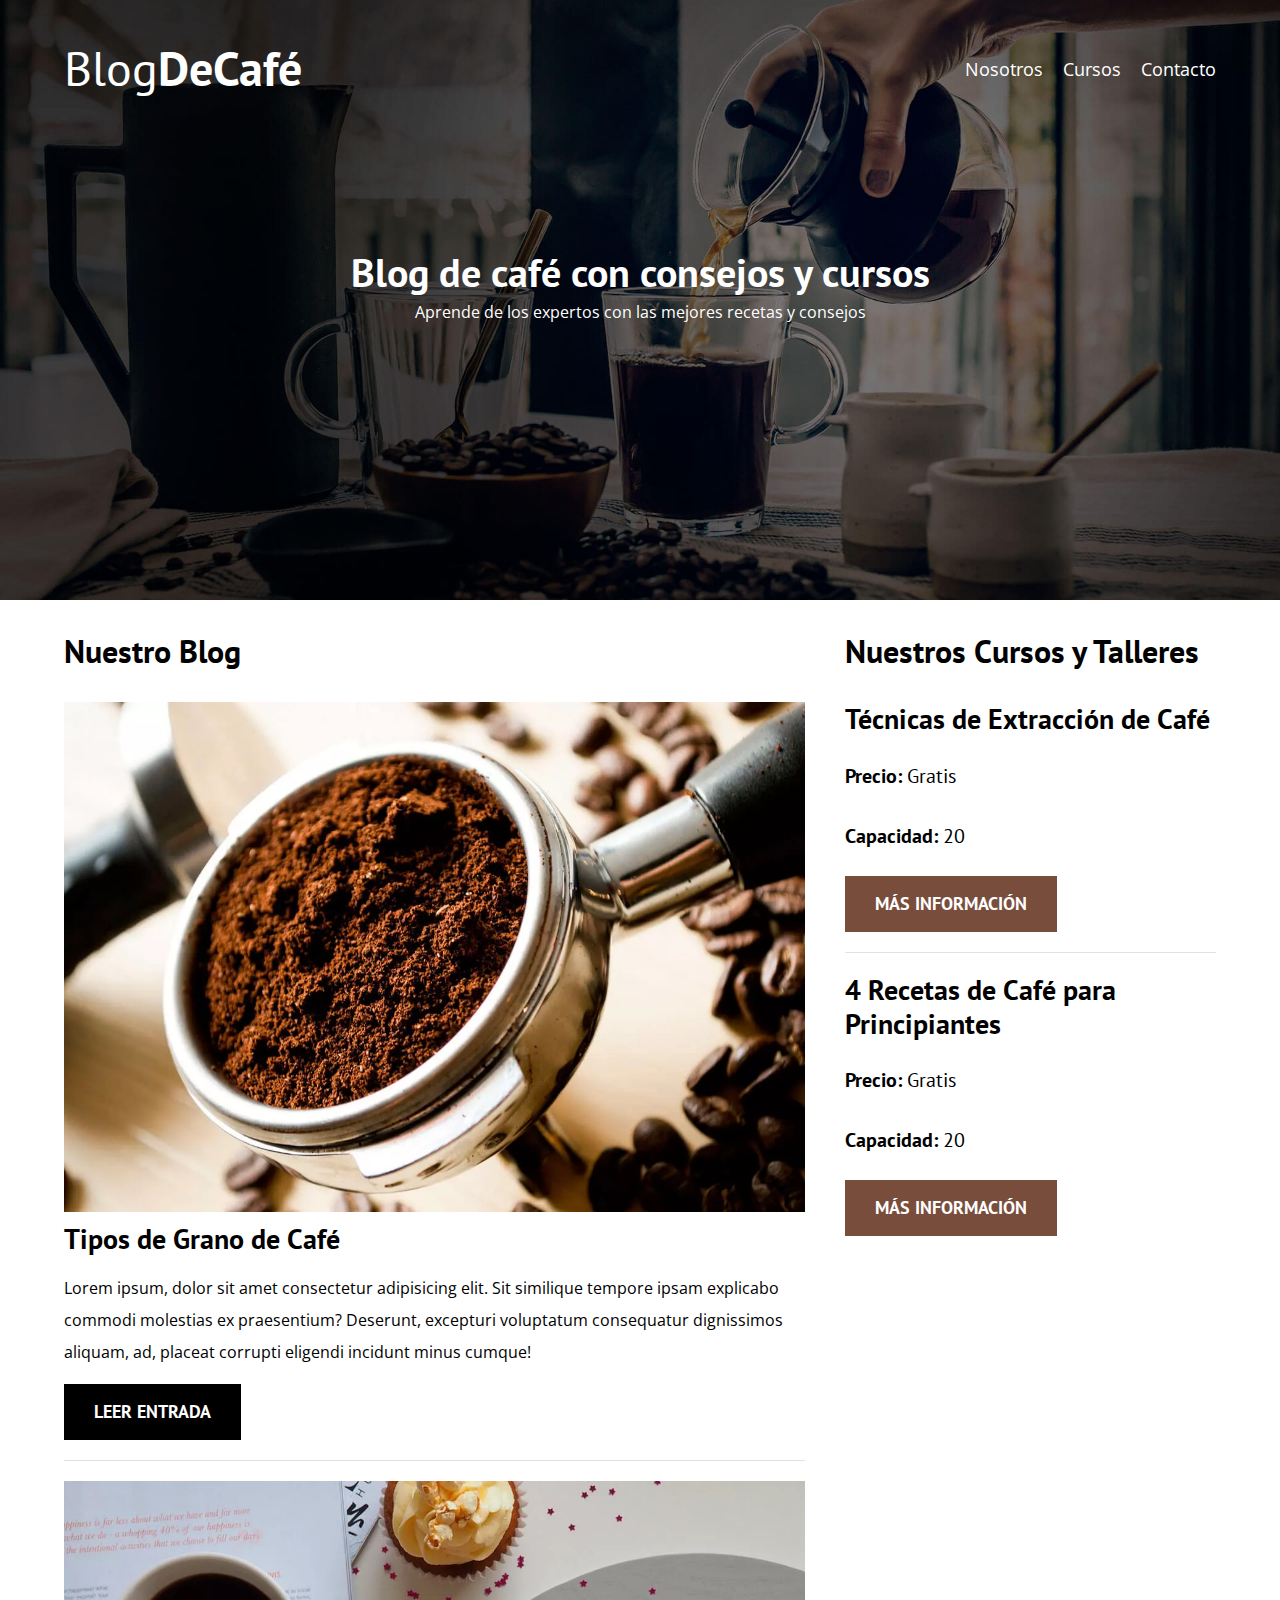
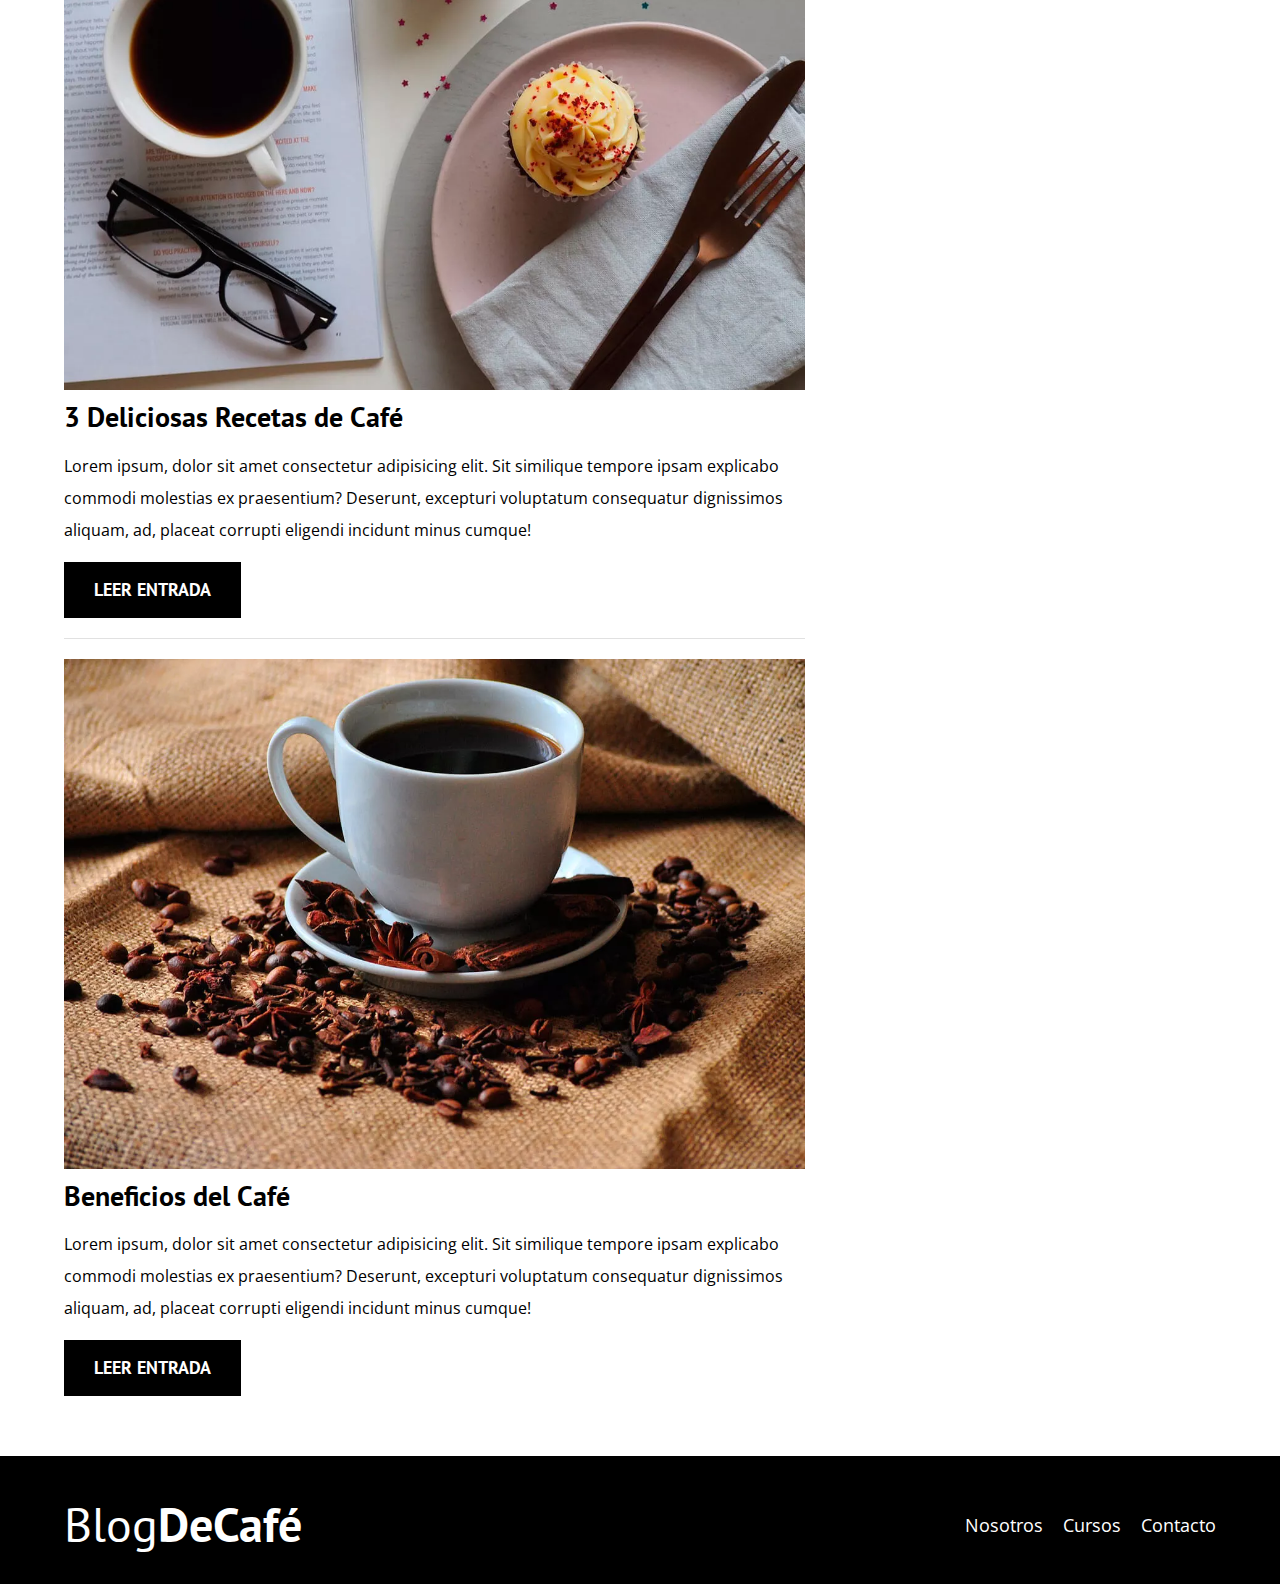
<file: index.html>
<!DOCTYPE html>
<html lang="es">

<head>
    <meta charset="UTF-8">
    <meta http-equiv="X-UA-Compatible" content="IE=edge">
    <meta name="viewport" content="width=device-width, initial-scale=1.0">
    <title>BlogDeCafé</title>
    <link rel="icon" type="image/x-icon" href="./img/taza-caliente.png">
    <!--Prefetch-->
    <link rel="prefetch" href="./nosotros.html" as="document">

    <!--Preload-->
    <link rel="preload" href="./css/normalize.css" as="style">
    <link rel="stylesheet" href="./css/normalize.css">

    <link rel="preload" href="./css/style.css" as="style">
    <link rel="stylesheet" href="./css/style.css">
</head>

<body>

    <header class="header">

        <div class="contenedor">
            <div class="barra">
                <a href="./index.html" class="logo">
                    <h1 class="logo__nombre no-margin centrar-texto">Blog<span class="logo__bold">DeCafé</span></h1>
                </a>

                <nav class="navegacion">
                    <a href="./nosotros.html" class="navegacion__enlace">Nosotros</a>
                    <a href="./cursos.html" class="navegacion__enlace">Cursos</a>
                    <a href="./contacto.html" class="navegacion__enlace">Contacto</a>
                </nav>
            </div>
        </div>

        <div class="header__texto">
            <h2 class="no-margin">Blog de café con consejos y cursos</h2>
            <p class="no-margin">Aprende de los expertos con las mejores recetas y consejos</p>
        </div>
    </header>

    <div class="contenedor contenido-principal">
        <main class="blog">
            <h3>Nuestro Blog</h3>

            <article class="entrada">
                <div class="entrada__imagen">
                    <picture>
                        <source loading="lazy" srcset="./img/blog1.webp" type="image/webp">
                        <img loading="lazy" src="./img/blog1.jpg" alt="Imagen">
                    </picture>
                </div>
                <div class="entrada__contenido">
                    <h4 class="no-margin">Tipos de Grano de Café</h4>

                    <p>Lorem ipsum, dolor sit amet consectetur adipisicing elit. Sit similique tempore ipsam explicabo
                    commodi molestias ex praesentium? Deserunt, excepturi voluptatum consequatur dignissimos
                    aliquam, ad, placeat corrupti eligendi incidunt minus cumque!</p>

                    <a href="./entrada.html" class="boton boton--primario">Leer Entrada</a>
                </div>
            </article>

            <article class="entrada">
                <div class="entrada__imagen">
                    <picture>
                        <source loading="lazy" srcset="./img/blog2.webp" type="image/webp">
                        <img loading="lazy" src="./img/blog2.jpg" alt="Imagen">
                    </picture>
                </div>
                <div class="entrada__contenido">
                    <h4 class="no-margin">3 Deliciosas Recetas de Café</h4>

                    <p>Lorem ipsum, dolor sit amet consectetur adipisicing elit. Sit similique tempore ipsam explicabo
                    commodi molestias ex praesentium? Deserunt, excepturi voluptatum consequatur dignissimos
                    aliquam, ad, placeat corrupti eligendi incidunt minus cumque!</p>

                    <a href="./entrada.html" class="boton boton--primario">Leer Entrada</a>
                </div>
            </article>

            <article class="entrada">
                <div class="entrada__imagen">
                    <picture>
                        <source loading="lazy" srcset="./img/blog3.webp" type="image/webp">
                        <img loading="lazy" src="./img/blog3.jpg" alt="Imagen">
                    </picture>
                </div>
                <div class="entrada__contenido">
                    <h4 class="no-margin">Beneficios del Café</h4>

                    <p>Lorem ipsum, dolor sit amet consectetur adipisicing elit. Sit similique tempore ipsam explicabo
                    commodi molestias ex praesentium? Deserunt, excepturi voluptatum consequatur dignissimos
                    aliquam, ad, placeat corrupti eligendi incidunt minus cumque!</p>

                    <a href="./entrada.html" class="boton boton--primario">Leer Entrada</a>
                </div>

            </article>
        </main>
        <aside class="sidebar">
            <h3>Nuestros Cursos y Talleres</h3>

            <ul class="cursos no-padding">
                <li class="widget-curso">
                    <h4 class="no-margin">Técnicas de Extracción de Café</h4>
                    <p class="widget-curso__label">Precio: 
                        <span class="widget-curso__info">Gratis</span>
                    </p>
                    <p class="widget-curso__label">Capacidad: 
                        <span class="widget-curso__info">20</span>
                    </p>
                    <a href="./entrada.html" class="boton boton--secundario">Más Información</a>
                </li>

                <li class="widget-curso">
                    <h4 class="no-margin">4 Recetas de Café para Principiantes</h4>
                    <p class="widget-curso__label">Precio: 
                        <span class="widget-curso__info">Gratis</span>
                    </p>
                    <p class="widget-curso__label">Capacidad: 
                        <span class="widget-curso__info">20</span>
                    </p>
                    <a href="./entrada.html" class="boton boton--secundario">Más Información</a>
                </li>
            </ul>
        </aside>
    </div>

    <footer class="footer">
        <div class="contenedor">
            <div class="barra">
                <a href="./index.html" class="logo">
                    <h1 class="logo__nombre no-margin centrar-texto">Blog<span class="logo__bold">DeCafé</span></h1>
                </a>

                <nav class="navegacion">
                    <a href="./nosotros.html" class="navegacion__enlace">Nosotros</a>
                    <a href="./cursos.html" class="navegacion__enlace">Cursos</a>
                    <a href="./contacto.html" class="navegacion__enlace">Contacto</a>
                </nav>
            </div>
        </div>
    </footer>

</body>

</html>
</file>
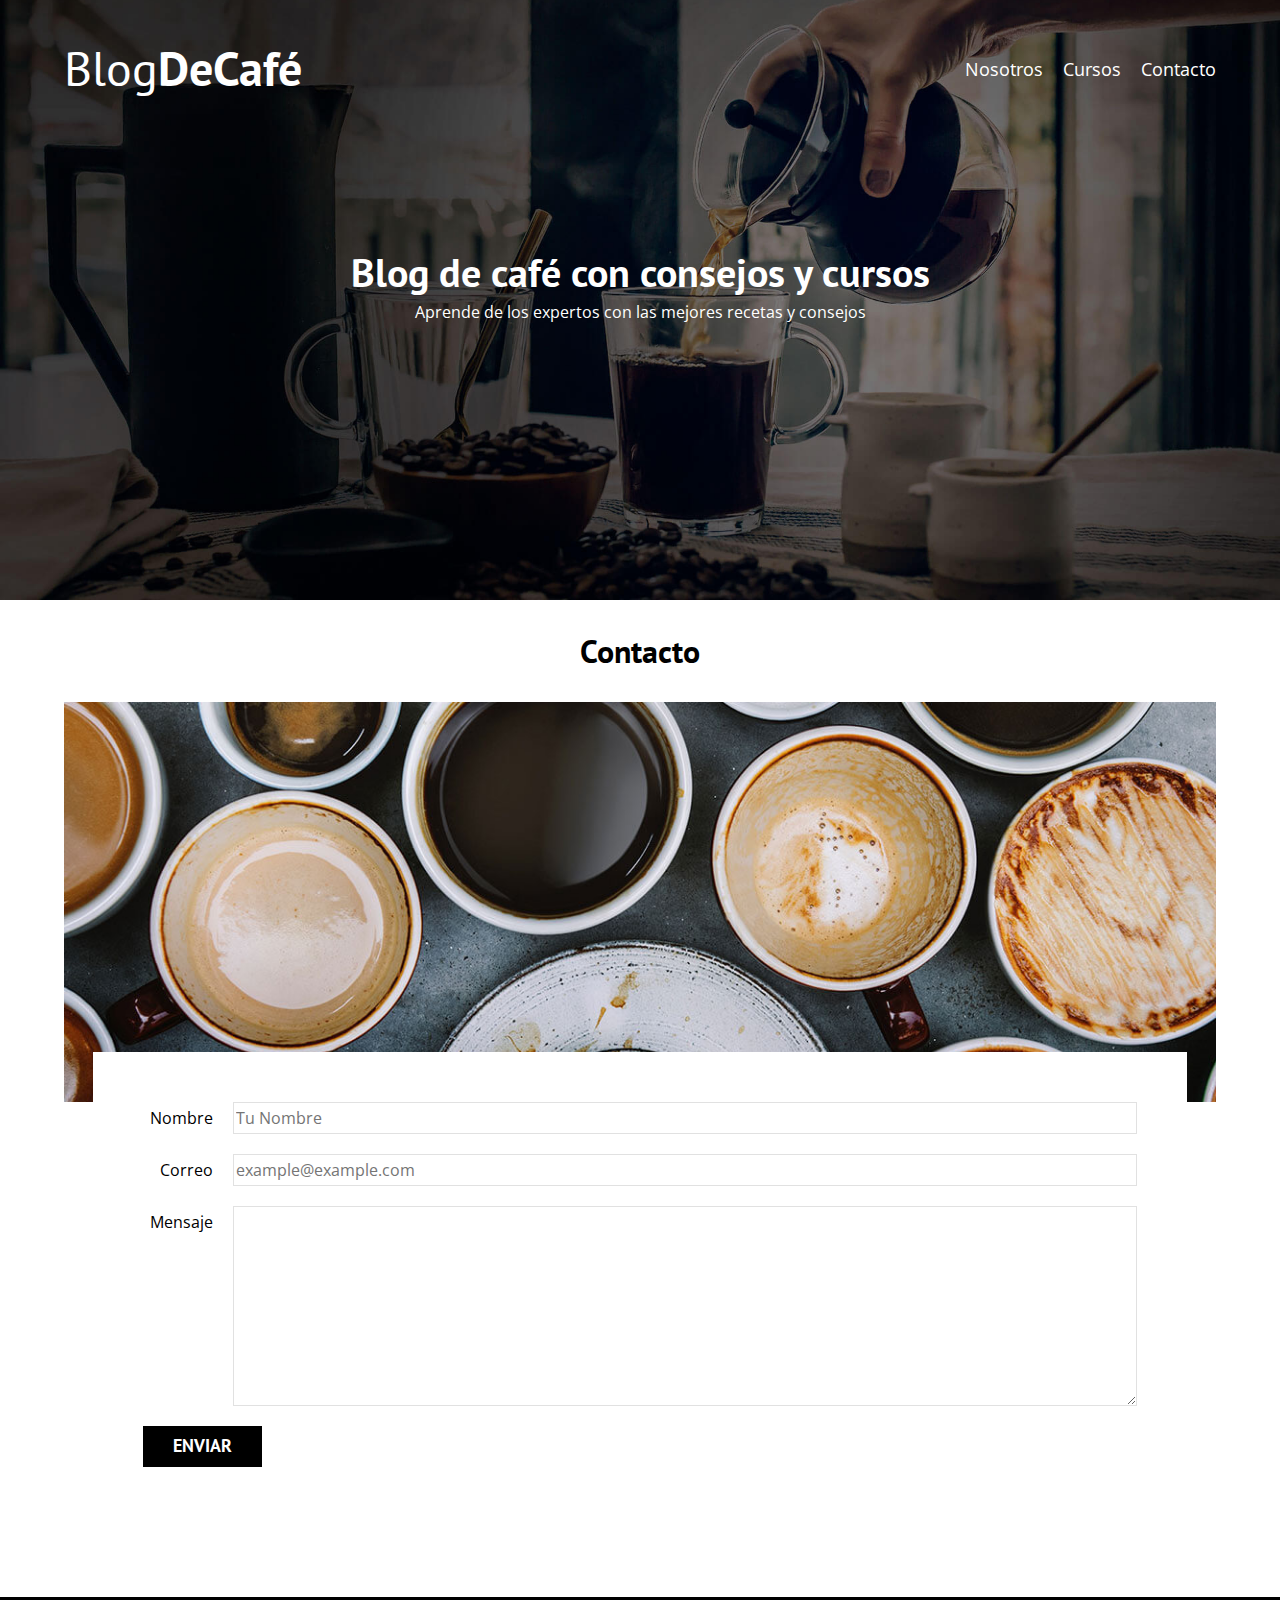
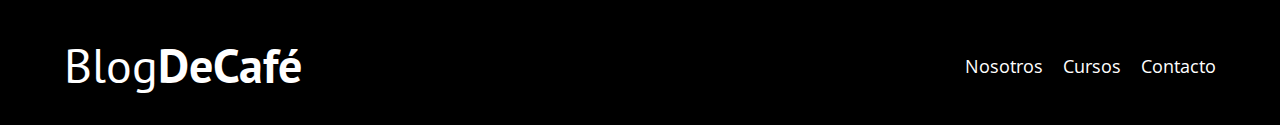
<file: contacto.html>
<!DOCTYPE html>
<html lang="es">

<head>
    <meta charset="UTF-8">
    <meta http-equiv="X-UA-Compatible" content="IE=edge">
    <meta name="viewport" content="width=device-width, initial-scale=1.0">
    <title>BlogDeCafé</title>
    <link rel="icon" type="image/x-icon" href="./img/taza-caliente.png">
    <link rel="stylesheet" href="./css/normalize.css">
    <link rel="stylesheet" href="./css/style.css">
</head>

<body>

    <header class="header">

        <div class="contenedor">
            <div class="barra">
                <a href="./index.html" class="logo">
                    <h1 class="logo__nombre no-margin centrar-texto">Blog<span class="logo__bold">DeCafé</span></h1>
                </a>

                <nav class="navegacion">
                    <a href="./nosotros.html" class="navegacion__enlace">Nosotros</a>
                    <a href="./cursos.html" class="navegacion__enlace">Cursos</a>
                    <a href="./contacto.html" class="navegacion__enlace">Contacto</a>
                </nav>
            </div>
        </div>

        <div class="header__texto">
            <h2 class="no-margin">Blog de café con consejos y cursos</h2>
            <p class="no-margin">Aprende de los expertos con las mejores recetas y consejos</p>
        </div>
    </header>

    <main class="contenedor">
        <h3 class="centrar-texto">Contacto</h3>

        <div class="contacto-bg"></div>

        <form class="formulario">
            <div class="campo">
                <label class="campo__label" for="nombre">Nombre</label>
                <input class="campo__field" type="text" placeholder="Tu Nombre" id="nombre">
            </div>
            <div class="campo">
                <label class="campo__label" for="email">Correo</label>
                <input class="campo__field" type="email" placeholder="example@example.com" id="email">
            </div>
            <div class="campo">
                <label class="campo__label" for="mensaje">Mensaje</label>
                <textarea class="campo__field campo__field--textarea" id="mensaje"></textarea>
            </div>

            <div class="campo">
                <input type="submit" value="Enviar" class="boton boton--primario">
            </div>
        </form>
    </main>

    <footer class="footer">
        <div class="contenedor">
            <div class="barra">
                <a href="./index.html" class="logo">
                    <h1 class="logo__nombre no-margin centrar-texto">Blog<span class="logo__bold">DeCafé</span></h1>
                </a>

                <nav class="navegacion">
                    <a href="./nosotros.html" class="navegacion__enlace">Nosotros</a>
                    <a href="./cursos.html" class="navegacion__enlace">Cursos</a>
                    <a href="./contacto.html" class="navegacion__enlace">Contacto</a>
                </nav>
            </div>
        </div>
    </footer>

</body>

</html>
</file>
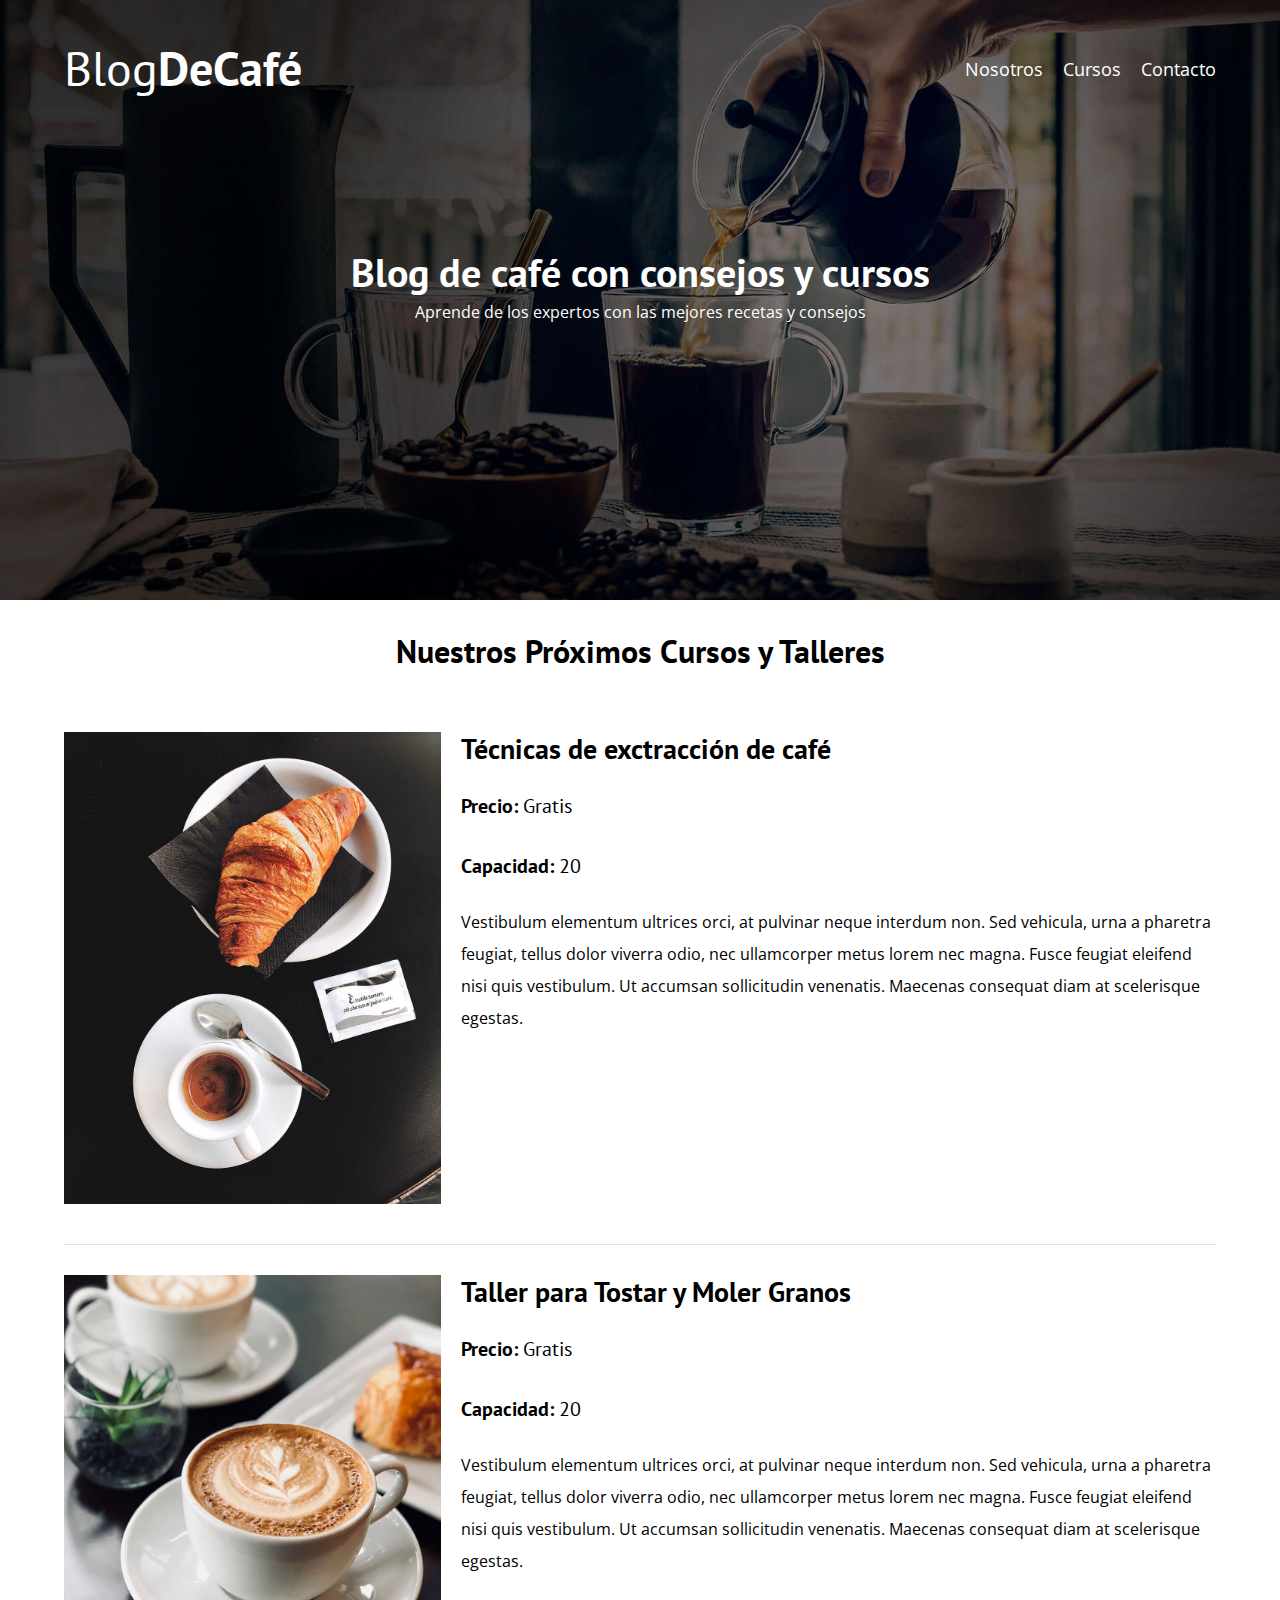
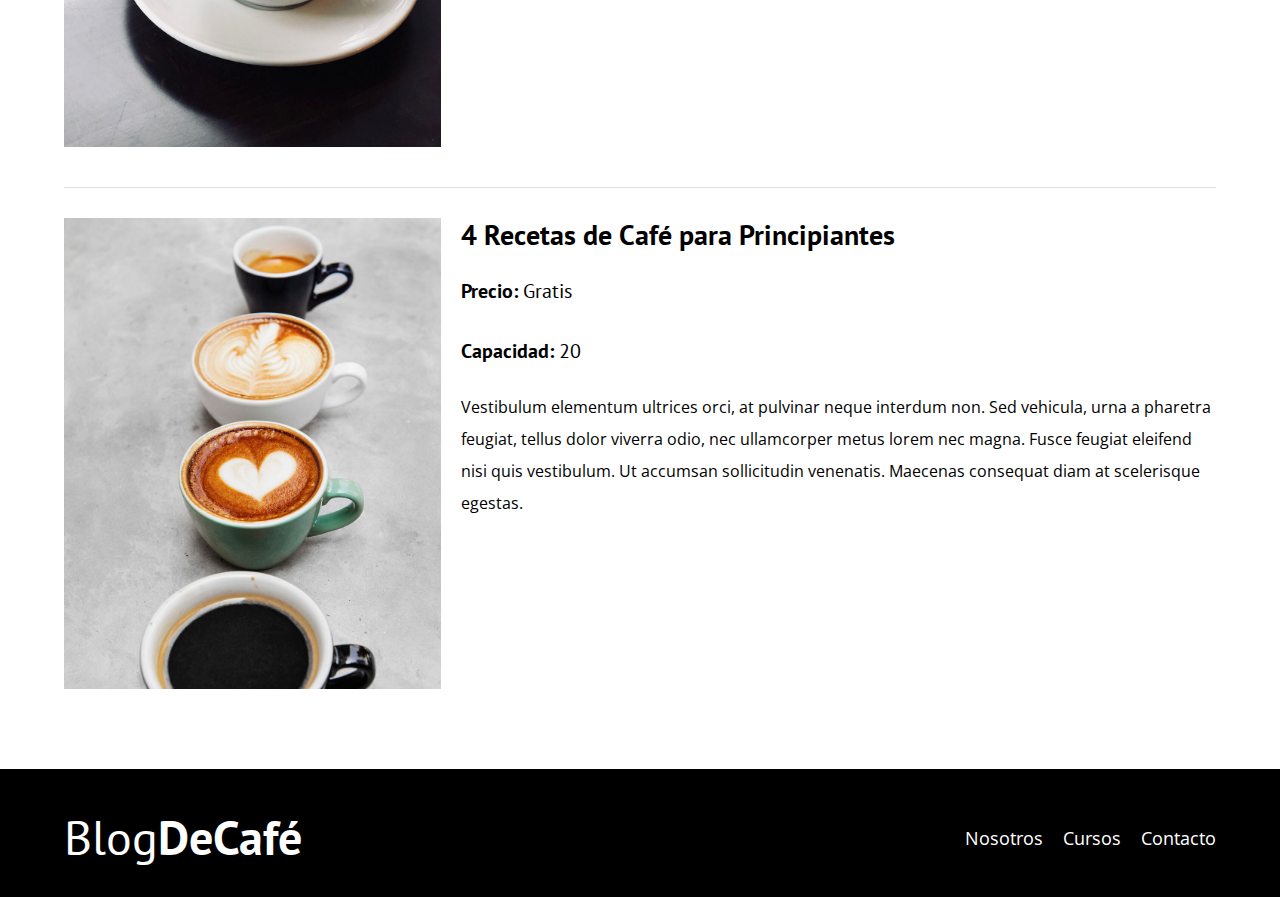
<file: cursos.html>
<!DOCTYPE html>
<html lang="es">

<head>
    <meta charset="UTF-8">
    <meta http-equiv="X-UA-Compatible" content="IE=edge">
    <meta name="viewport" content="width=device-width, initial-scale=1.0">
    <title>BlogDeCafé</title>
    <link rel="icon" type="image/x-icon" href="./img/taza-caliente.png">
    <link rel="stylesheet" href="./css/normalize.css">
    <link rel="stylesheet" href="./css/style.css">
</head>

<body>

    <header class="header">

        <div class="contenedor">
            <div class="barra">
                <a href="./index.html" class="logo">
                    <h1 class="logo__nombre no-margin centrar-texto">Blog<span class="logo__bold">DeCafé</span></h1>
                </a>

                <nav class="navegacion">
                    <a href="./nosotros.html" class="navegacion__enlace">Nosotros</a>
                    <a href="./cursos.html" class="navegacion__enlace">Cursos</a>
                    <a href="./contacto.html" class="navegacion__enlace">Contacto</a>
                </nav>
            </div>
        </div>

        <div class="header__texto">
            <h2 class="no-margin">Blog de café con consejos y cursos</h2>
            <p class="no-margin">Aprende de los expertos con las mejores recetas y consejos</p>
        </div>
    </header>

    <main class="contenedor">
        <h3 class="centrar-texto">Nuestros Próximos Cursos y Talleres</h3>

        <div class="curso">
            <div class="curso__imagen">
                <img src="./img/curso1.jpg" alt="Imagen curso">
            </div>

            <div class="curso__informacion">
                <h4 class="no-margin">Técnicas de exctracción de café</h4>
                <p class="curso__label">Precio:
                    <span class="curso__info">Gratis</span>
                </p>
                <p class="curso__label">Capacidad:
                    <span class="curso__info">20</span>
                </p>
                <p class="curso__descripcion">
                    Vestibulum elementum ultrices orci, at pulvinar neque interdum non. Sed vehicula, urna a pharetra
                    feugiat, tellus dolor viverra odio, nec ullamcorper metus lorem nec magna. Fusce feugiat eleifend
                    nisi quis vestibulum. Ut accumsan sollicitudin venenatis. Maecenas consequat diam at scelerisque
                    egestas.
                </p>
            </div> <!--.curso__informacion-->
        </div>  <!--.curso-->

        <div class="curso">
            <div class="curso__imagen">
                <img src="./img/curso2.jpg" alt="Imagen curso">
            </div>

            <div class="curso__informacion">
                <h4 class="no-margin">Taller para Tostar y Moler Granos</h4>
                <p class="curso__label">Precio:
                    <span class="curso__info">Gratis</span>
                </p>
                <p class="curso__label">Capacidad:
                    <span class="curso__info">20</span>
                </p>
                <p class="curso__descripcion">
                    Vestibulum elementum ultrices orci, at pulvinar neque interdum non. Sed vehicula, urna a pharetra
                    feugiat, tellus dolor viverra odio, nec ullamcorper metus lorem nec magna. Fusce feugiat eleifend
                    nisi quis vestibulum. Ut accumsan sollicitudin venenatis. Maecenas consequat diam at scelerisque
                    egestas.
                </p>
            </div> <!--.curso__informacion-->
        </div>  <!--.curso-->

        <div class="curso">
            <div class="curso__imagen">
                <img src="./img/curso3.jpg" alt="Imagen curso">
            </div>

            <div class="curso__informacion">
                <h4 class="no-margin">4 Recetas de Café para Principiantes</h4>
                <p class="curso__label">Precio:
                    <span class="curso__info">Gratis</span>
                </p>
                <p class="curso__label">Capacidad:
                    <span class="curso__info">20</span>
                </p>
                <p class="curso__descripcion">
                    Vestibulum elementum ultrices orci, at pulvinar neque interdum non. Sed vehicula, urna a pharetra
                    feugiat, tellus dolor viverra odio, nec ullamcorper metus lorem nec magna. Fusce feugiat eleifend
                    nisi quis vestibulum. Ut accumsan sollicitudin venenatis. Maecenas consequat diam at scelerisque
                    egestas.
                </p>
            </div> <!--.curso__informacion-->
        </div>  <!--.curso-->

    </main>

    <footer class="footer">
        <div class="contenedor">
            <div class="barra">
                <a href="./index.html" class="logo">
                    <h1 class="logo__nombre no-margin centrar-texto">Blog<span class="logo__bold">DeCafé</span></h1>
                </a>

                <nav class="navegacion">
                    <a href="./nosotros.html" class="navegacion__enlace">Nosotros</a>
                    <a href="./cursos.html" class="navegacion__enlace">Cursos</a>
                    <a href="./contacto.html" class="navegacion__enlace">Contacto</a>
                </nav>
            </div>
        </div>
    </footer>

</body>

</html>
</file>
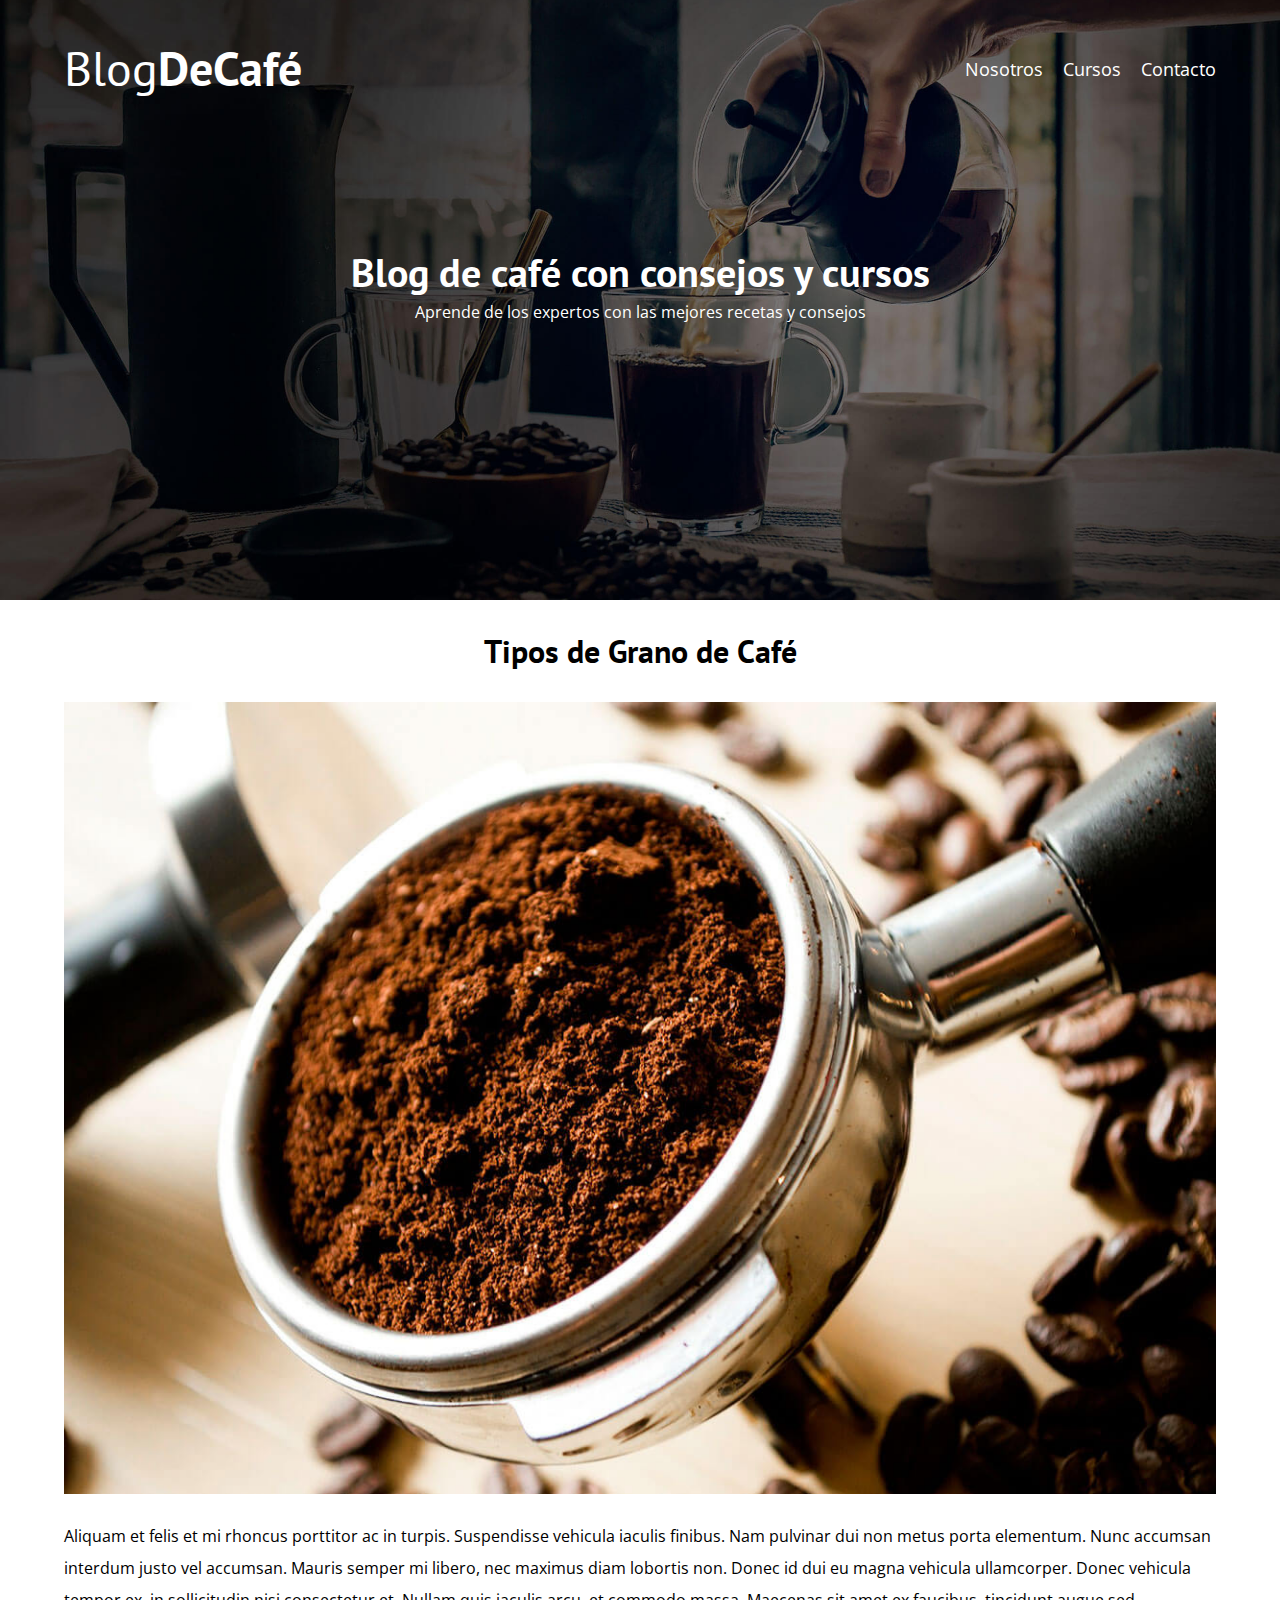
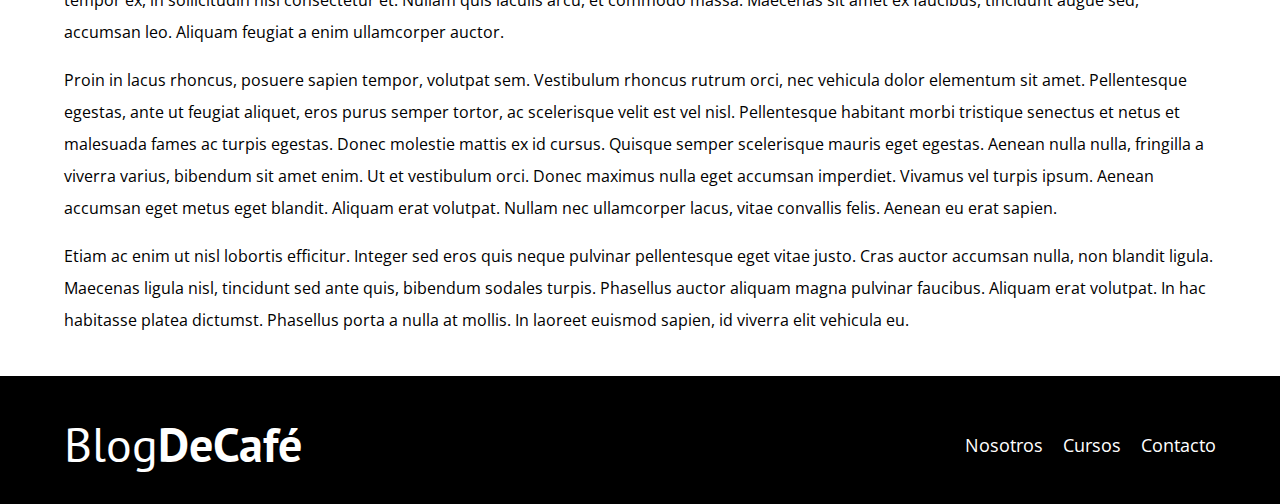
<file: entrada.html>
<!DOCTYPE html>
<html lang="es">

<head>
    <meta charset="UTF-8">
    <meta http-equiv="X-UA-Compatible" content="IE=edge">
    <meta name="viewport" content="width=device-width, initial-scale=1.0">
    <title>BlogDeCafé</title>
    <link rel="icon" type="image/x-icon" href="./img/taza-caliente.png">
    <link rel="stylesheet" href="./css/normalize.css">
    <link rel="stylesheet" href="./css/style.css">
</head>

<body>

    <header class="header">

        <div class="contenedor">
            <div class="barra">
                <a href="./index.html" class="logo">
                    <h1 class="logo__nombre no-margin centrar-texto">Blog<span class="logo__bold">DeCafé</span></h1>
                </a>

                <nav class="navegacion">
                    <a href="./nosotros.html" class="navegacion__enlace">Nosotros</a>
                    <a href="./cursos.html" class="navegacion__enlace">Cursos</a>
                    <a href="./contacto.html" class="navegacion__enlace">Contacto</a>
                </nav>
            </div>
        </div>

        <div class="header__texto">
            <h2 class="no-margin">Blog de café con consejos y cursos</h2>
            <p class="no-margin">Aprende de los expertos con las mejores recetas y consejos</p>
        </div>
    </header>

    <main class="contenedor">
        <h3 class="centrar-texto">Tipos de Grano de Café</h3>

        <img src="./img/blog1.jpg" alt="Imagen Entrada">

        <p>Aliquam et felis et mi rhoncus porttitor ac in turpis. Suspendisse vehicula iaculis finibus. Nam pulvinar dui
        non metus porta elementum. Nunc accumsan interdum justo vel accumsan. Mauris semper mi libero, nec maximus diam
        lobortis non. Donec id dui eu magna vehicula ullamcorper. Donec vehicula tempor ex, in sollicitudin nisi
        consectetur et. Nullam quis iaculis arcu, et commodo massa. Maecenas sit amet ex faucibus, tincidunt augue sed,
        accumsan leo. Aliquam feugiat a enim ullamcorper auctor.</p> 

        <p>Proin in lacus rhoncus, posuere sapien tempor, volutpat sem. Vestibulum rhoncus rutrum orci, nec vehicula dolor
        elementum sit amet. Pellentesque egestas, ante ut feugiat aliquet, eros purus semper tortor, ac scelerisque
        velit est vel nisl. Pellentesque habitant morbi tristique senectus et netus et malesuada fames ac turpis
        egestas. Donec molestie mattis ex id cursus. Quisque semper scelerisque mauris eget egestas. Aenean nulla nulla,
        fringilla a viverra varius, bibendum sit amet enim. Ut et vestibulum orci. Donec maximus nulla eget accumsan
        imperdiet. Vivamus vel turpis ipsum. Aenean accumsan eget metus eget blandit. Aliquam erat volutpat. Nullam nec
        ullamcorper lacus, vitae convallis felis. Aenean eu erat sapien.</p> 

        <p>Etiam ac enim ut nisl lobortis efficitur. Integer sed eros quis neque pulvinar pellentesque eget vitae justo.
        Cras auctor accumsan nulla, non blandit ligula. Maecenas ligula nisl, tincidunt sed ante quis, bibendum sodales
        turpis. Phasellus auctor aliquam magna pulvinar faucibus. Aliquam erat volutpat. In hac habitasse platea
        dictumst. Phasellus porta a nulla at mollis. In laoreet euismod sapien, id viverra elit vehicula eu.</p> 
    </main>

    <footer class="footer">
        <div class="contenedor">
            <div class="barra">
                <a href="./index.html" class="logo">
                    <h1 class="logo__nombre no-margin centrar-texto">Blog<span class="logo__bold">DeCafé</span></h1>
                </a>

                <nav class="navegacion">
                    <a href="./nosotros.html" class="navegacion__enlace">Nosotros</a>
                    <a href="./cursos.html" class="navegacion__enlace">Cursos</a>
                    <a href="./contacto.html" class="navegacion__enlace">Contacto</a>
                </nav>
            </div>
        </div>
    </footer>

</body>

</html>
</file>
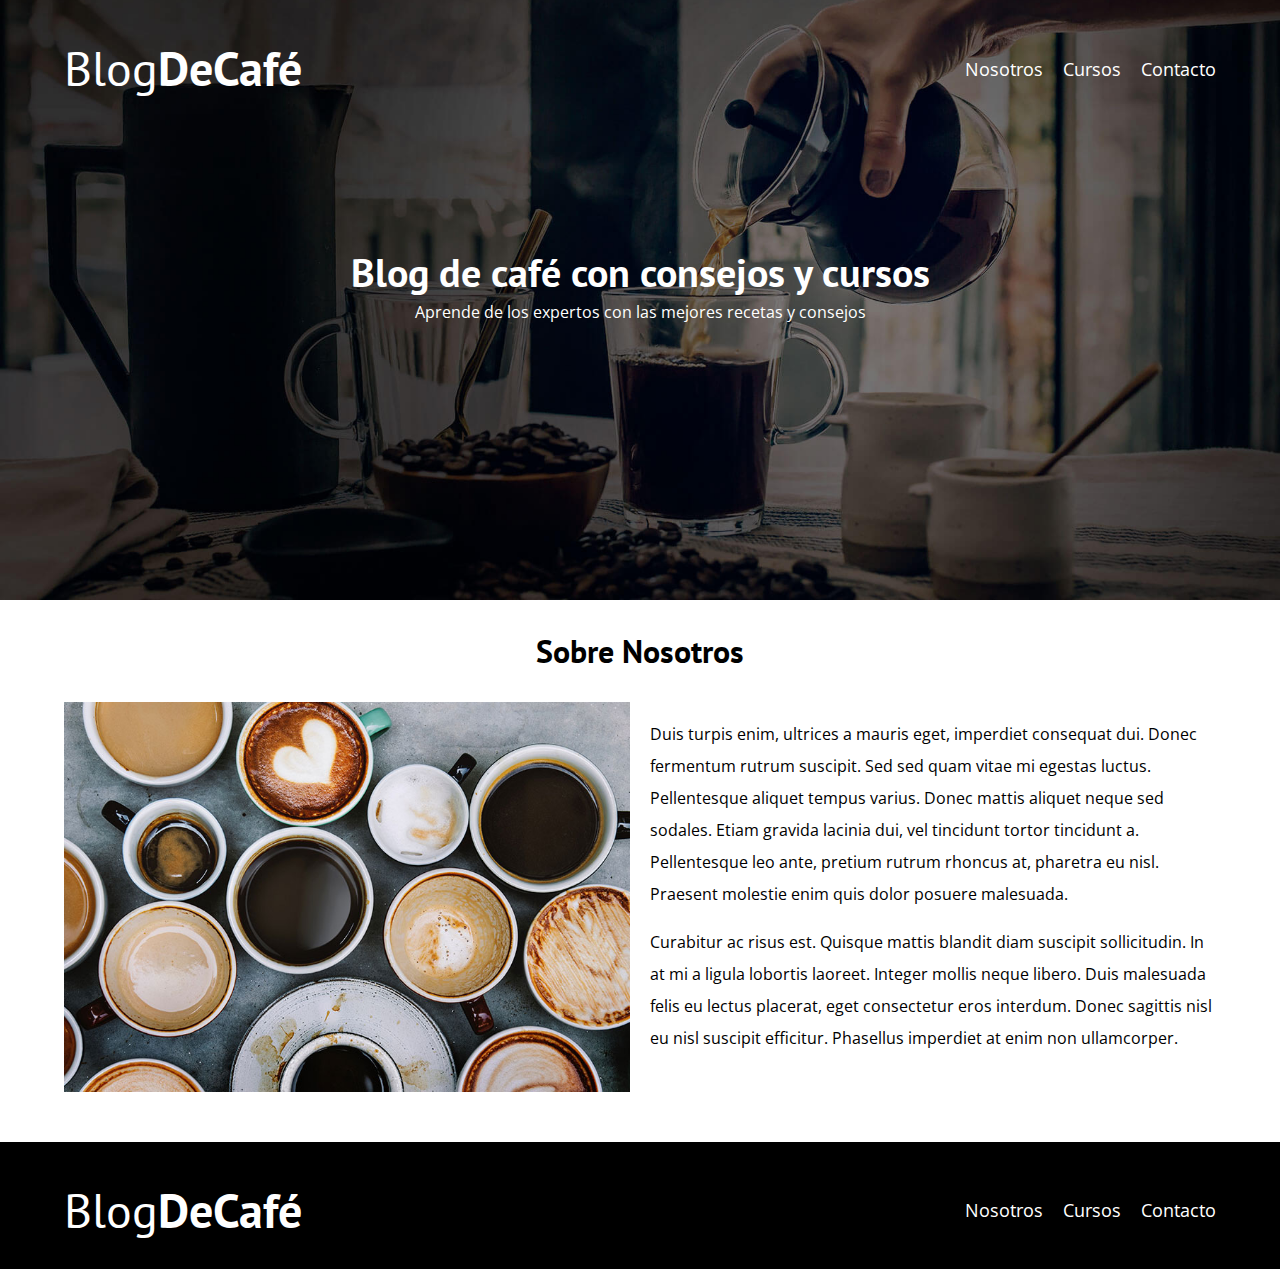
<file: nosotros.html>
<!DOCTYPE html>
<html lang="es">

<head>
    <meta charset="UTF-8">
    <meta http-equiv="X-UA-Compatible" content="IE=edge">
    <meta name="viewport" content="width=device-width, initial-scale=1.0">
    <title>BlogDeCafé</title>
    <link rel="stylesheet" href="./css/normalize.css">
    <link rel="stylesheet" href="./css/style.css">
</head>

<body>

    <header class="header">

        <div class="contenedor">
            <div class="barra">
                <a href="./index.html" class="logo">
                    <h1 class="logo__nombre no-margin centrar-texto">Blog<span class="logo__bold">DeCafé</span></h1>
                </a>

                <nav class="navegacion">
                    <a href="./nosotros.html" class="navegacion__enlace">Nosotros</a>
                    <a href="./cursos.html" class="navegacion__enlace">Cursos</a>
                    <a href="./contacto.html" class="navegacion__enlace">Contacto</a>
                </nav>
            </div>
        </div>

        <div class="header__texto">
            <h2 class="no-margin">Blog de café con consejos y cursos</h2>
            <p class="no-margin">Aprende de los expertos con las mejores recetas y consejos</p>
        </div>
    </header>

    <main class="contenedor">
        <h3 class="centrar-texto">Sobre Nosotros</h3>

        <div class="sobre-nosotros">
            <div class="sobre-nosotros__imagen">
                <img src="./img/nosotros.jpg" alt="Nosotros">
            </div>

            <div class="sobre-nosotros__texto">
                <p>Duis turpis enim, ultrices a mauris eget, imperdiet consequat dui. Donec fermentum rutrum suscipit.
                    Sed sed quam vitae mi egestas luctus. Pellentesque aliquet tempus varius. Donec mattis aliquet neque
                    sed sodales. Etiam gravida lacinia dui, vel tincidunt tortor tincidunt a. Pellentesque leo ante,
                    pretium rutrum rhoncus at, pharetra eu nisl. Praesent molestie enim quis dolor posuere malesuada.
                </p>
                <p>Curabitur ac risus est. Quisque mattis blandit diam suscipit sollicitudin. In at mi a ligula lobortis
                    laoreet. Integer mollis neque libero. Duis malesuada felis eu lectus placerat, eget consectetur eros
                    interdum. Donec sagittis nisl eu nisl suscipit efficitur. Phasellus imperdiet at enim non
                    ullamcorper. 
                </p>
            </div>
        </div>
    </main>

    <footer class="footer">
        <div class="contenedor">
            <div class="barra">
                <a href="./index.html" class="logo">
                    <h1 class="logo__nombre no-margin centrar-texto">Blog<span class="logo__bold">DeCafé</span></h1>
                </a>

                <nav class="navegacion">
                    <a href="./nosotros.html" class="navegacion__enlace">Nosotros</a>
                    <a href="./cursos.html" class="navegacion__enlace">Cursos</a>
                    <a href="./contacto.html" class="navegacion__enlace">Contacto</a>
                </nav>
            </div>
        </div>
    </footer>

</body>

</html>
</file>
<file: css/style.css>
@import url('https://fonts.googleapis.com/css2?family=Open+Sans&family=PT+Sans:wght@400;700&display=swap');

:root {
    --fuenteHeading: 'PT Sans', sans-serif;
    --fuenteParrafos: 'Open Sans', sans-serif;
    --primario: #784d3c;
    --blanco: #ffffff;
    --gris: #e1e1e1;
    --negro: #000000;
}

html {
    box-sizing: border-box;
    font-size: 62.5%;
}

*,
*:before,
*:after {
    box-sizing: inherit;
}

body {
    font-family: var(--fuenteParrafos);
    font-size: 1.6rem;
    line-height: 2;
}

/*** Globales ***/

.contenedor {
    /*max-width: 120rem;
    width: 90%;*/           
    width: min(90%, 120rem);
    margin: 0 auto;
}

a {
    text-decoration: none;
}

h1, h2, h3, h4 {
    font-family: var(--fuenteHeading);
    line-height: 1.2;
}

h1 {
    font-size: 4.8rem;
}

h2 {
    font-size: 4rem;
}

h3 {
    font-size: 3.2rem;
}

h4 {
    font-size: 2.8rem;
}

img {
    max-width: 100%;
}

/*** Utilidades ***/

.no-margin {
    margin: 0;
}

.no-padding {
    padding: 0;
}

.centrar-texto {
    text-align: center;
}

/*** Header ***/

.header {
    background-image: url(../img/banner.jpg);
    height: 60rem;
    background-repeat: no-repeat;
    background-size: cover;
    background-position: center center;
}

.header__texto {
    text-align: center;
    color: var(--blanco);
    margin-top: 5rem;
}

@media (min-width: 768px) {
    .header__texto {
        margin-top: 15rem;
    }
}

.barra {
    padding-top: 4rem;
}

@media (min-width: 768px) {
    .barra {
        display: flex;
        justify-content: space-between;
        align-items: center;
    }
}

.logo {
    color: var(--blanco);
}

.logo__nombre {
    font-weight: 400;
}

.logo__bold {
    font-weight: 700;
}

@media (min-width: 768px) {
    .navegacion {
        display: flex;
        gap: 2rem;
    }
}

.navegacion__enlace {
    display: block;
    text-align: center;
    font-size: 1.8rem;
    color: var(--blanco);
}

/*** Blog ***/

@media (min-width: 768px) {
    .contenido-principal {
        display: grid;
        grid-template-columns: 2fr 1fr;
        column-gap: 4rem;
    }
}

.entrada {
    border-bottom: 1px solid var(--gris);
    margin-bottom: 2rem;
}

.entrada:last-of-type {
    border-bottom: none;
    margin-bottom: 0;
}

.boton {
    display: block;
    font-family: var(--fuenteHeading);
    color: var(--blanco);
    text-align: center;
    padding: 1rem 3rem;
    font-size: 1.8rem;
    text-transform: uppercase;
    font-weight: 700;
    margin-bottom: 2rem;
    border: none;
}

@media (min-width: 768px) {
    .boton {
        display: inline-block;
    }
}

.boton:hover {
    cursor: pointer;
}

.boton--primario {
    background-color: var(--negro);
}

.boton--secundario {
    background-color: var(--primario);
}

.cursos {
    list-style: none;
}

.widget-curso {
    border-bottom: 1px solid var(--gris);
    margin-bottom: 2rem;
}

.widget-curso:last-of-type {
    border: none;
    margin-bottom: 0;
}

.widget-curso__label {
    font-family: var(--fuenteHeading);
    font-weight: 700;
}

.widget-curso__info {
    font-weight: 400;
}

.widget-curso__label,
.widget-curso__info {
    font-size: 2rem;
}

/*** Footer ***/

.footer {
    background-color: var(--negro);
    padding-bottom: 3rem;
    margin-top: 4rem;
}

/*** Sobre Nosotros ***/

@media (min-width: 768px) {
    .sobre-nosotros {
        display: grid;
        grid-template-columns: repeat(2, 1fr);
        column-gap: 2rem;
    }
}

/*** Cursos ***/

.curso {
    padding: 3rem 0;
    border-bottom: 1px solid var(--gris);
}

@media (min-width: 768px) {
    .curso {
        display: grid;
        grid-template-columns: 1fr 2fr;
        column-gap: 2rem;
    }
}

.curso:last-of-type {
    border: none;
}

.curso__label { /* Esto tambien puede ir arriba para ahorrarnos codigo */
    font-family: var(--fuenteHeading);
    font-weight: 700;
}

.curso__info { /* Esto tambien puede ir arriba para ahorrarnos codigo */
    font-weight: 400;
}

.curso__label,
.curso__info { /* Esto tambien puede ir arriba para ahorrarnos codigo */
    font-size: 2rem;
}

/*** Contacto ***/

.contacto-bg {
    background-image: url(../img/contacto.jpg);
    background-size: cover;
    background-repeat: no-repeat;
    height: 40rem;
}

.formulario {
    background-color: var(--blanco);
    margin: -5rem auto 0 auto;
    width: 95%;
    padding: 5rem;
}

.campo {
    display: flex;
    margin-bottom: 2rem;
}

.campo__label {
    flex: 0 0 9rem;
    text-align: right;
    padding-right: 2rem;
}

.campo__field {
    flex: 1;
    border: 1px solid var(--gris);
}

.campo__field--textarea {
    height: 20rem;
}
</file>
